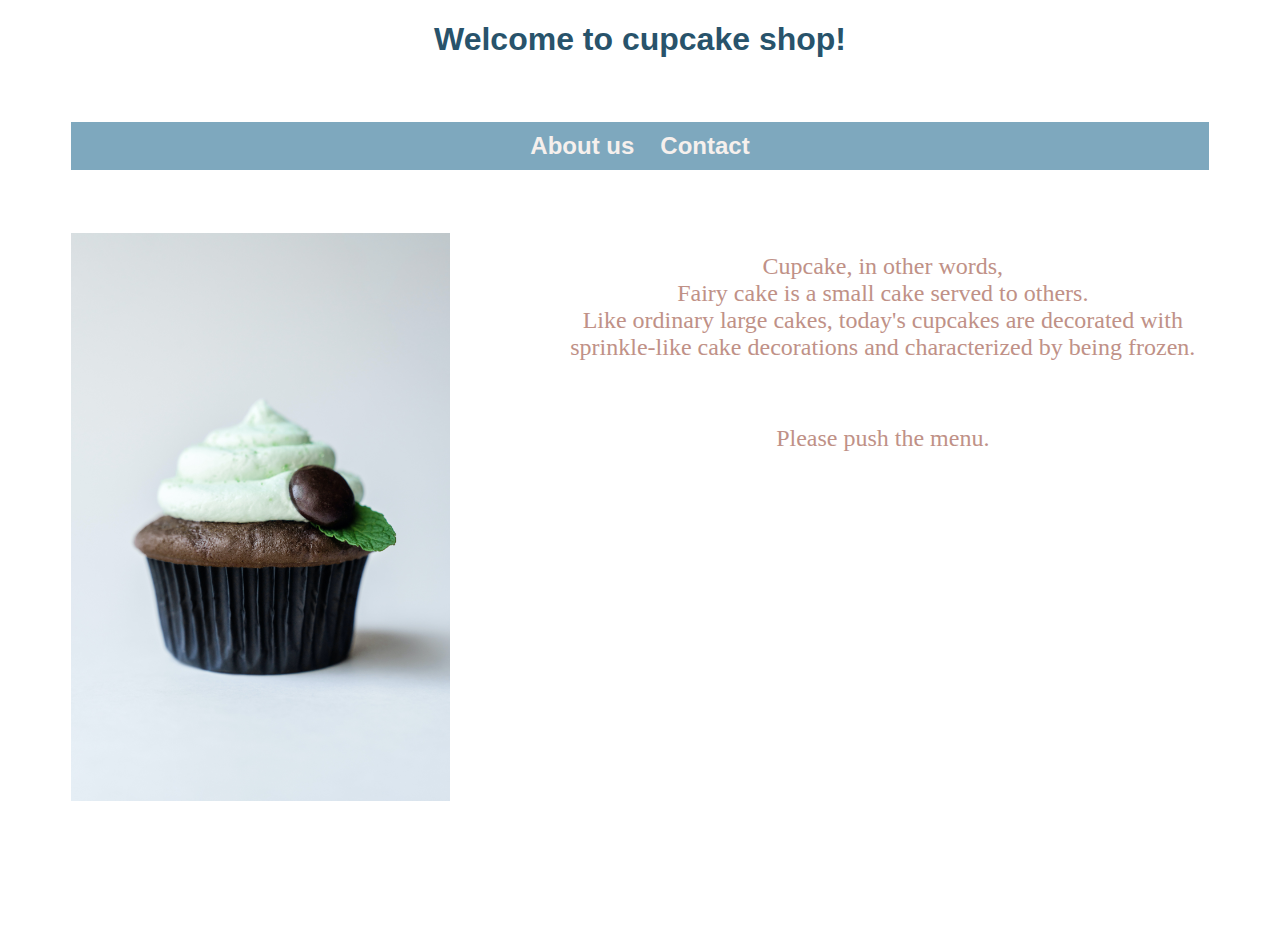
<file: cupcake_shop/index.html>
<!DOCTYPE html>
<html lang="en">

<head>
    <meta charset="UTF-8">
    <meta name="viewport" content="width=device-width, initial-scale=1.0">
    <title>LEE_midterm_1620</title>
    <link rel="stylesheet" href="style.css">
</head>

<body>
    <h1>Welcome to cupcake shop!</h1>

    <h2>
        <ul id="nav">
            <li><a href="about.html">About us</a></li>
            <li><a href="contact.html">Contact</a></li>
        </ul>
    </h2>
    <img class="img1" src="meritt-thomas-Ao09kk2ovB0-unsplash.jpg" alt="cupcake picture">
    <p class="paragraphs2">Cupcake, in other words,<br> Fairy cake is a small cake served to others.<br> Like ordinary large cakes, today's cupcakes are decorated with<br> sprinkle-like cake decorations and characterized by being frozen.</p>
    <p class="paragraphs2">Please push the menu.</p>

</body>

</html>
</file>
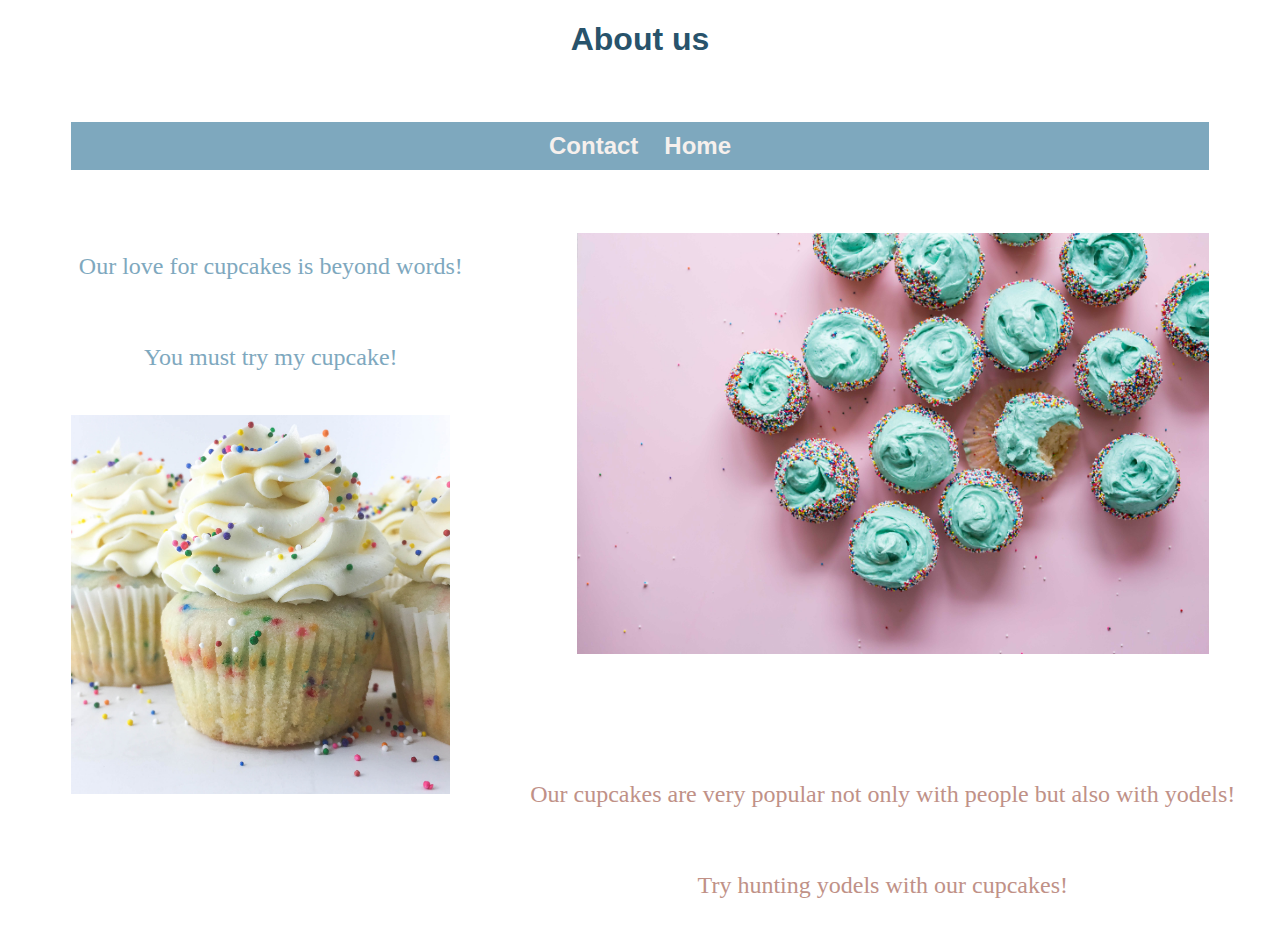
<file: cupcake_shop/about.html>
<!DOCTYPE html>
<html lang="en">

<head>
    <meta charset="UTF-8">
    <meta name="viewport" content="width=device-width, initial-scale=1.0">
    <title>About us</title>
    <link rel="stylesheet" href="style.css">
</head>

<body>
    <h1>About us</h1>
    <h2>
        <ul id="nav">
            <li><a href="contact.html">Contact</a></li>
            <li><a href="index.html">Home</a></li>
        </ul>
    </h2>
    <div>
        <img class="img2" src="brooke-lark-ZkgWJ4BfgsE-unsplash.jpg" alt="mint_cupcake">
        <p class="paragraphs">Our love for cupcakes is beyond words!</p>
        <p class="paragraphs">You must try my cupcake!</p>
    </div>
    <div>
        <img class="img1" src="nickie-joseph-T6oD9CIlpGA-unsplash.jpg" alt="white_cupcake">
        <p class="paragraphs2">Our cupcakes are very popular not only with people but also with yodels!</p>
        <p class="paragraphs2">Try hunting yodels with our cupcakes!</p>
    </div>
</body>

</html>
</file>
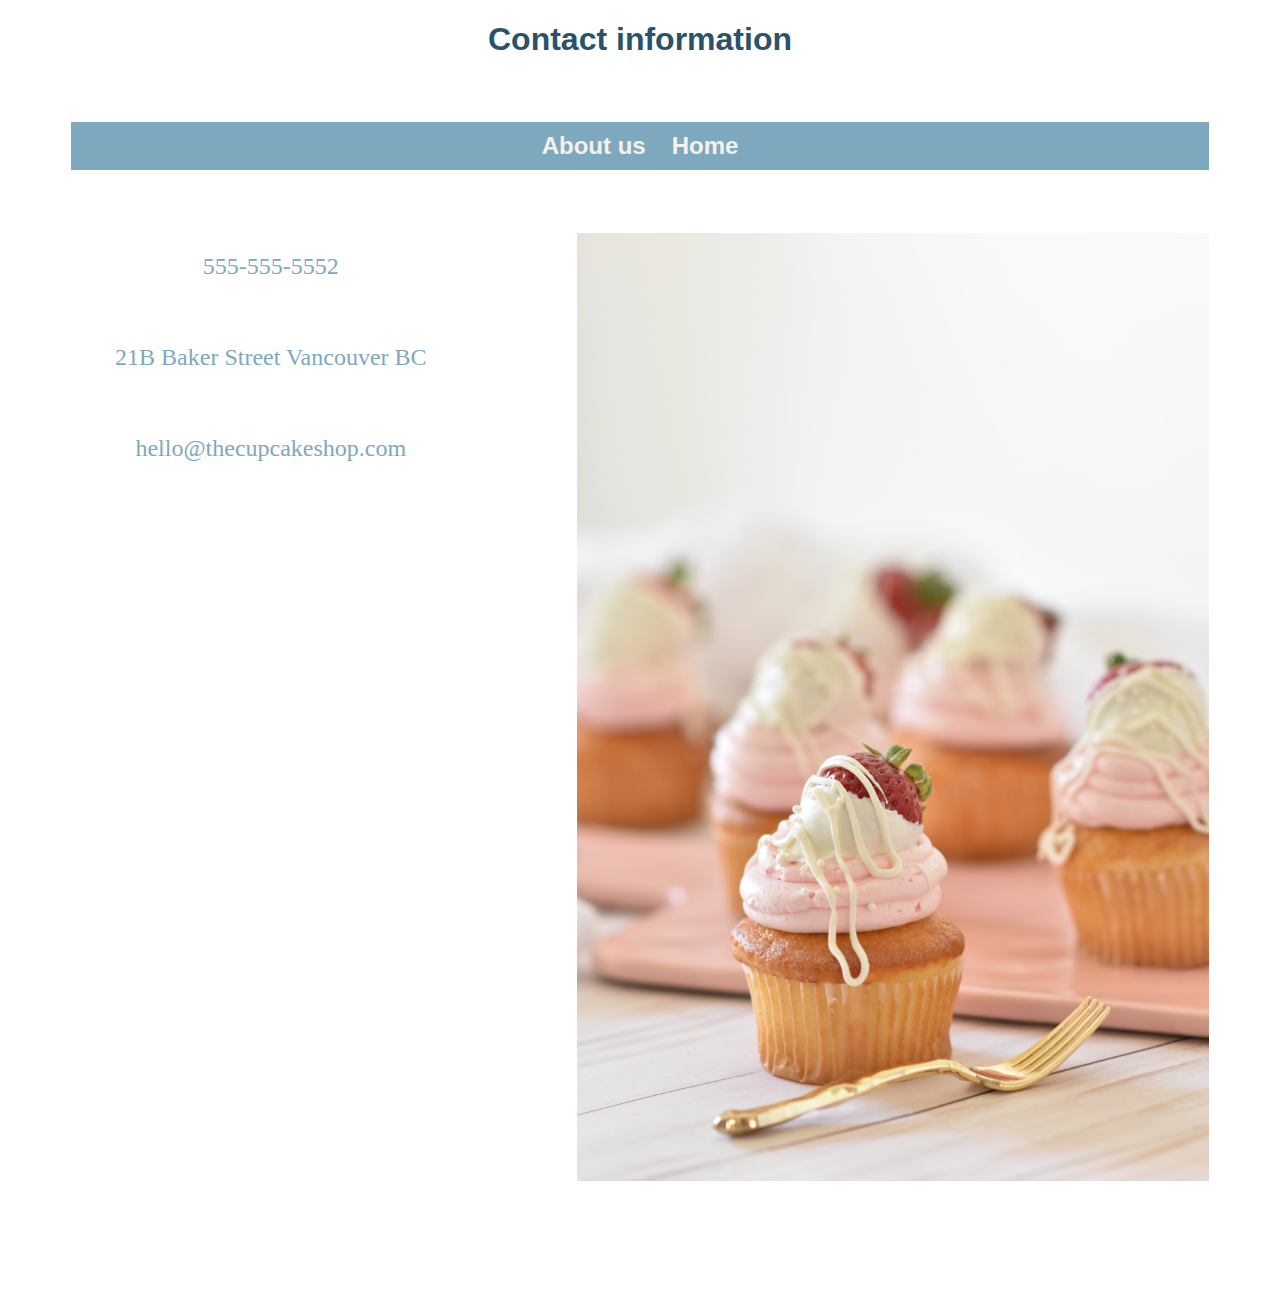
<file: cupcake_shop/contact.html>
<!DOCTYPE html>
<html lang="en">

<head>
    <meta charset="UTF-8">
    <meta name="viewport" content="width=device-width, initial-scale=1.0">
    <title>Contact page</title>
    <link rel="stylesheet" href="style.css">
</head>

<body>
    <h1>Contact information</h1>

    <h2>
        <ul id="nav">
            <li><a href="about.html">About us</a></li>
            <li><a href="index.html">Home</a></li>
        </ul>
    </h2>
    <img class="img2" src="deva-williamson-S2jw81lfrG0-unsplash.jpg" alt="pink_cupcake">
    <p class="paragraphs">555-555-5552</p>
    <p class="paragraphs">21B Baker Street Vancouver BC</p>
    <p class="paragraphs">hello@thecupcakeshop.com
    </p>

</body>

</html>
</file>
<file: cupcake_shop/style.css>
@import url('https://fonts.googleapis.com/css2?family=Work+Sans:wght@300;400&display=swap');
h1 {
    color: #28536B;
    font-family: 'Open Sans', sans-serif;
    text-align: center;
}

.paragraphs {
    font-family: 'Noto Serif', serif;
    color: #7ea8be;
    font-size: x-large;
    text-align: center;
    border: 20px solid white;
}

.paragraphs2 {
    font-family: 'Noto Serif', serif;
    color: #c09187;
    font-size: x-large;
    text-align: center;
    border: 20px solid white;
}

#nav {
    border: 0px;
    list-style: none;
    margin: 5%;
    padding: 0;
    text-align: center;
    background-color: #7ea8be;
}

#nav li {
    list-style-type: none;
    display: inline;
    color: #f6f0ed;
    display: inline-block;
    font-family: 'Open Sans', sans-serif;
}

#nav a {
    display: inline-block;
    padding: 10px;
    color: #f6f0ed;
    text-decoration: none;
}

.img1 {
    display: block;
    float: left;
    margin-right: 5%;
    margin-left: 5%;
    margin-bottom: 10%;
    width: 30%;
    height: 30%;
}

.img2 {
    display: block;
    float: right;
    margin-right: 5%;
    margin-left: 5%;
    margin-bottom: 10%;
    width: 50%;
    height: 40%;
}
</file>
